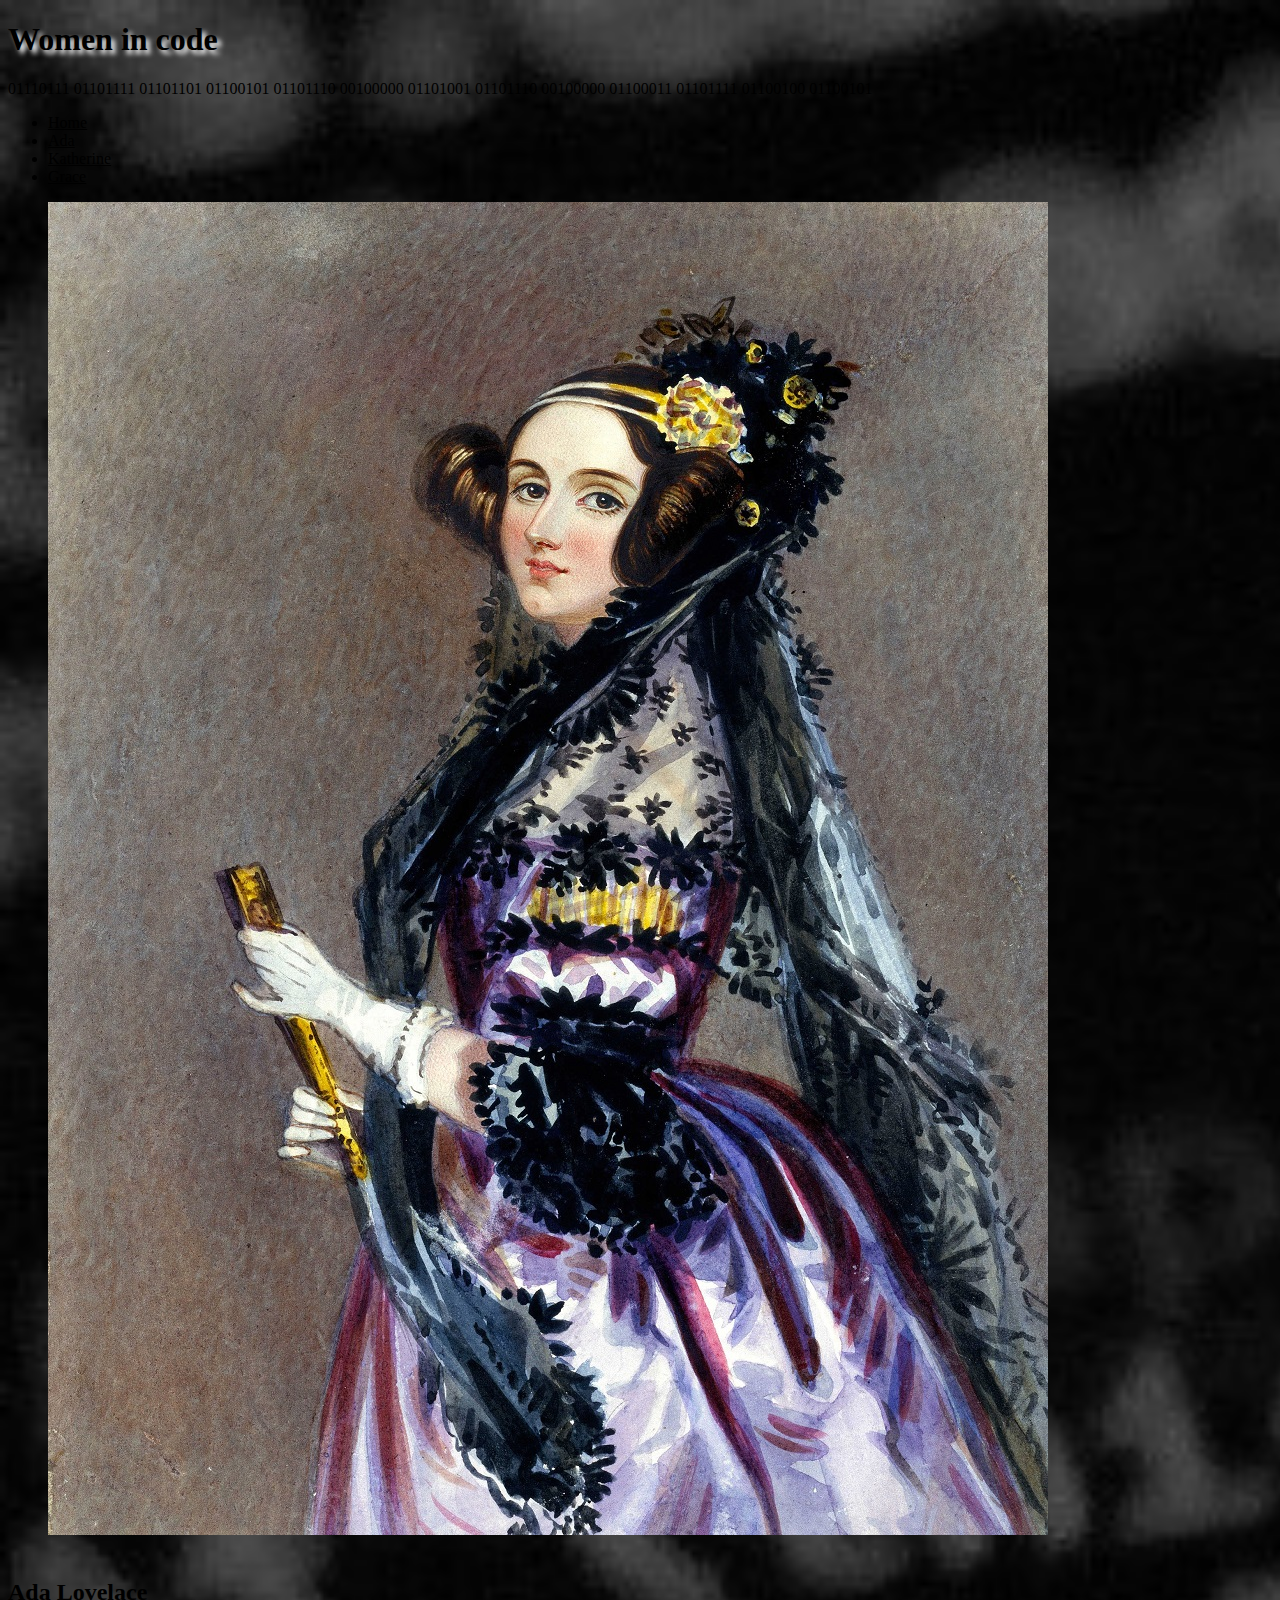
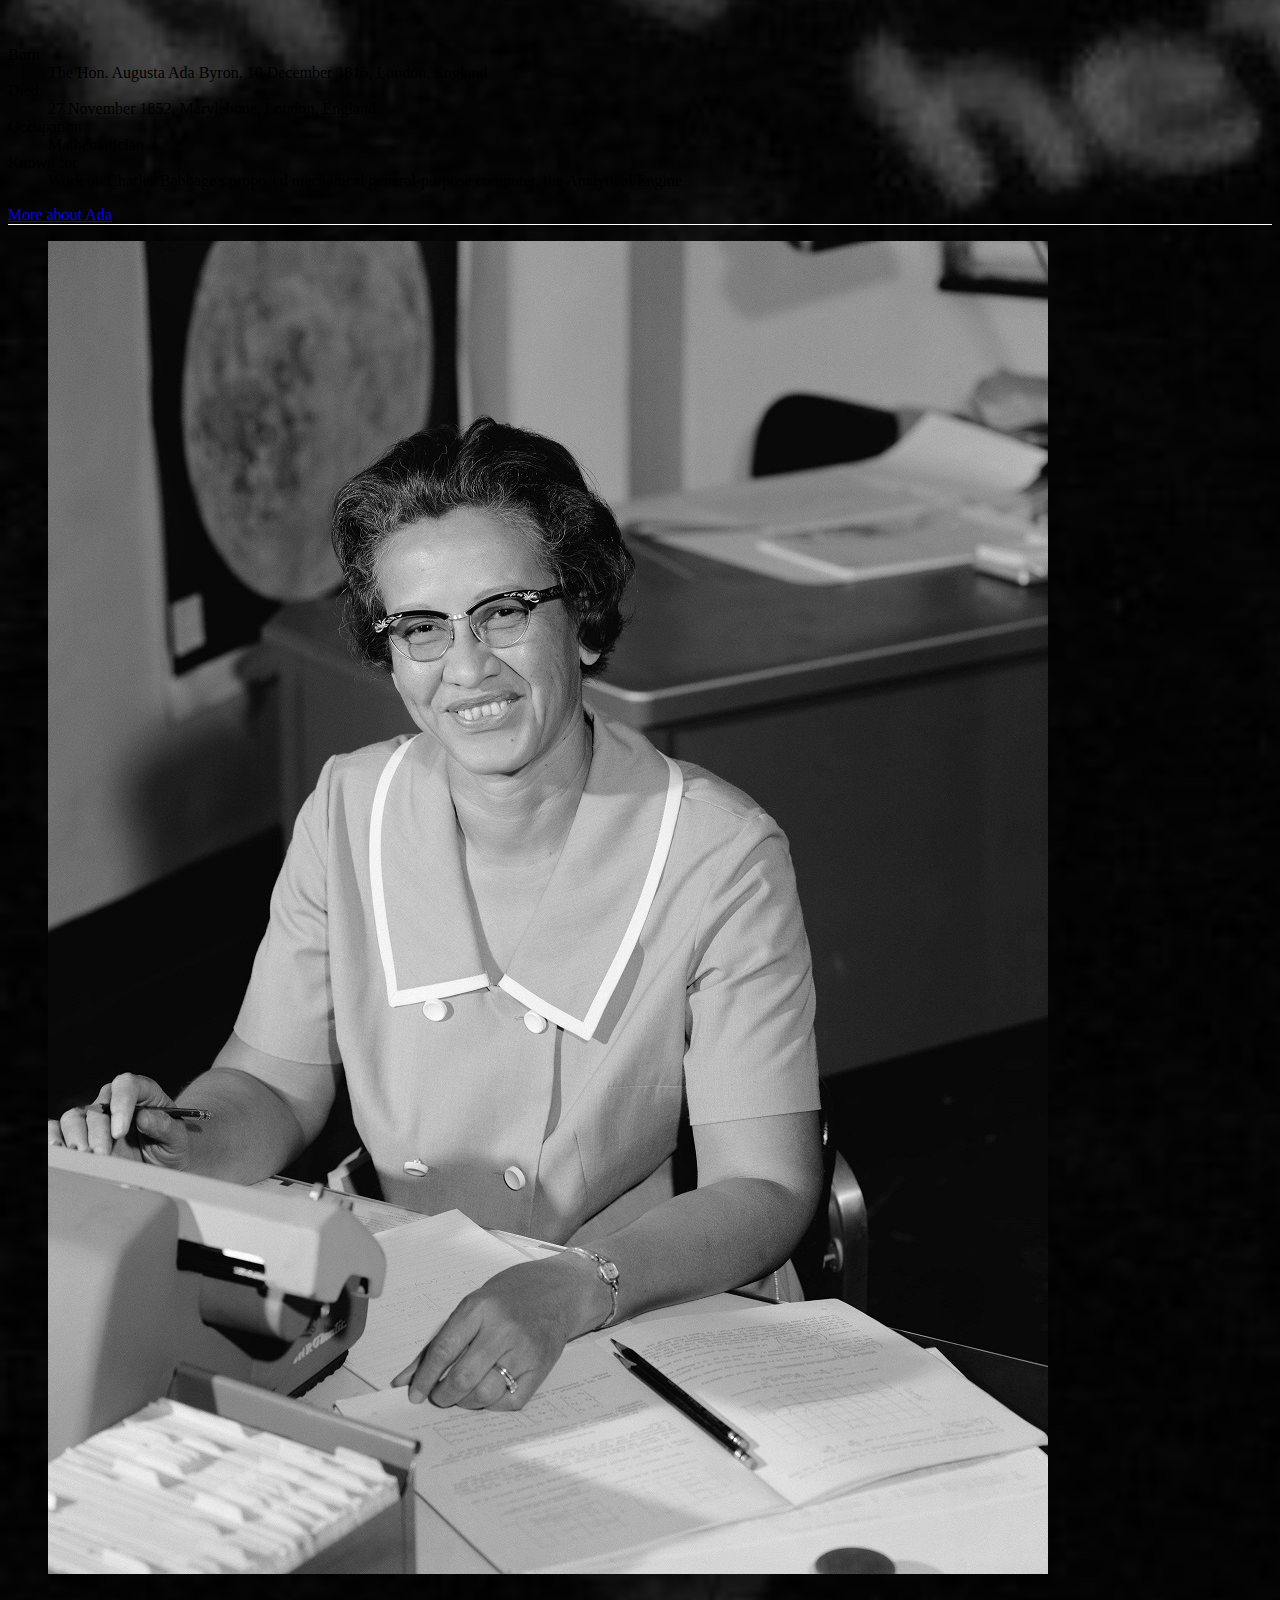
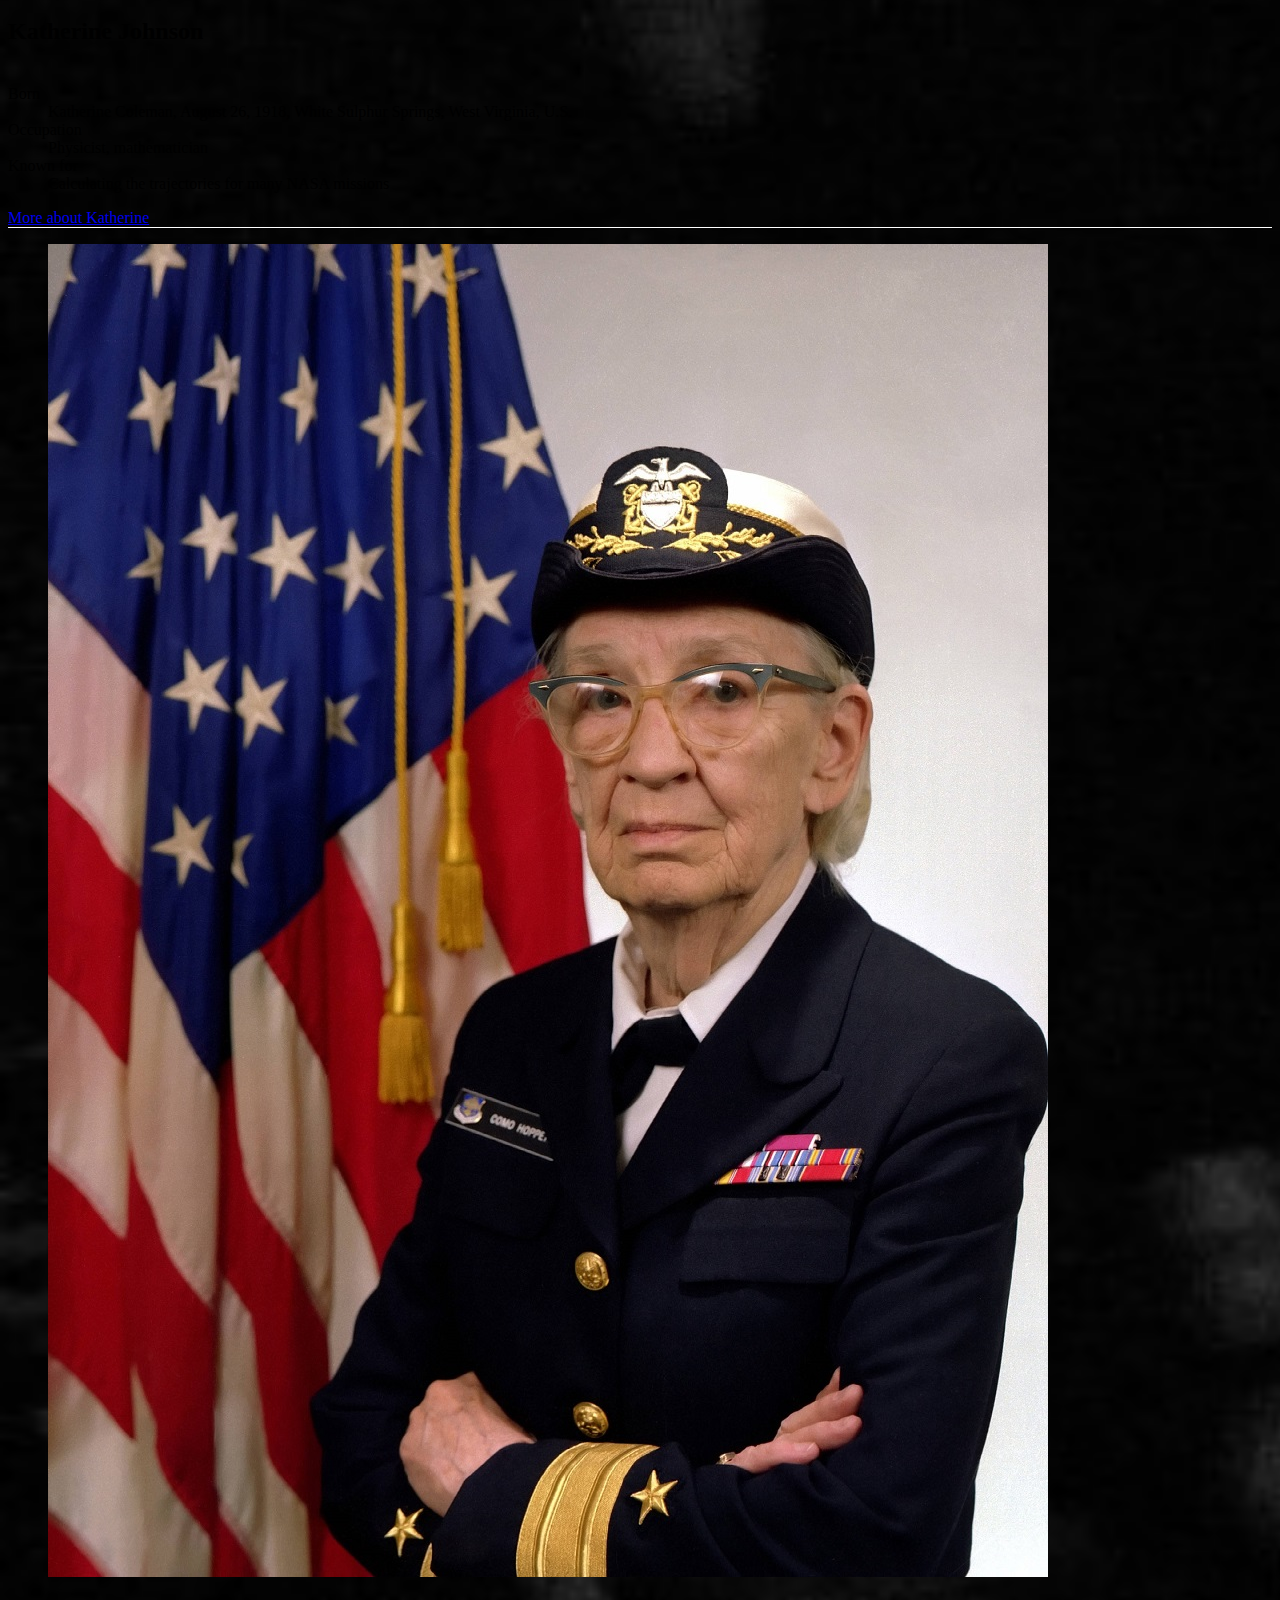
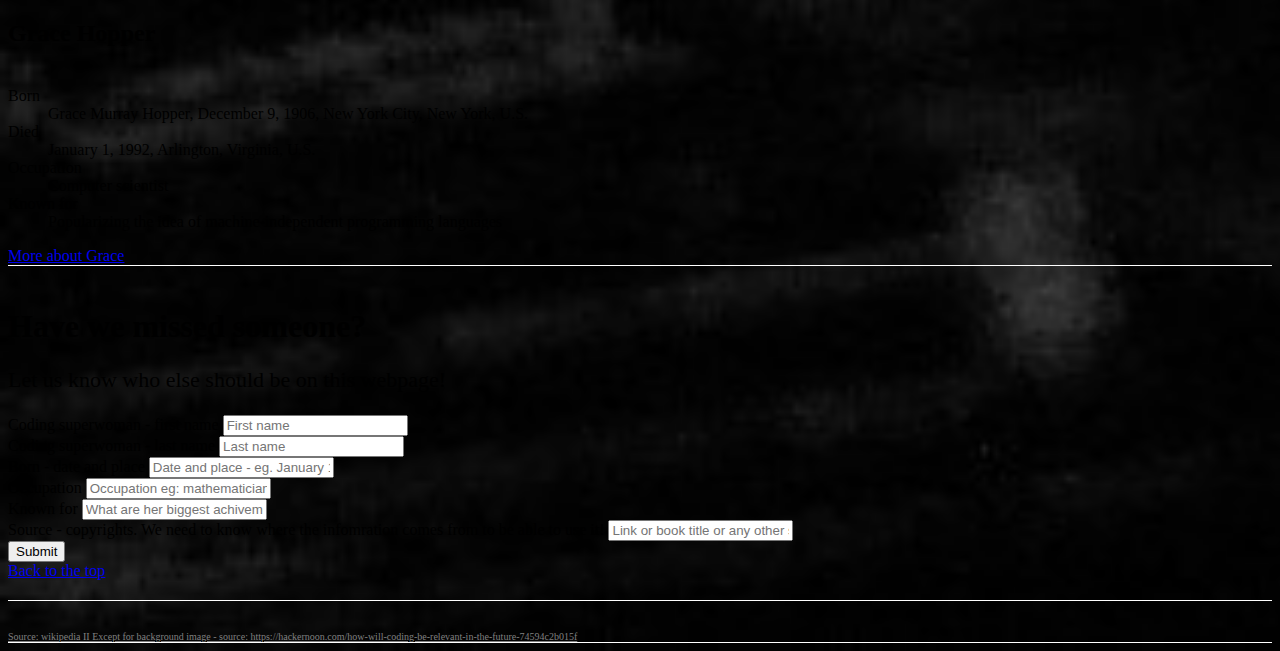
<file: index.html>
﻿
<!DOCTYPE HTML>

<html lang="en-GB">

<head>
	<title> Women in code </title>
	<link rel="stylesheet" href="https://stackpath.bootstrapcdn.com/bootstrap/4.1.3/css/bootstrap.min.css" integrity="sha384-MCw98/SFnGE8fJT3GXwEOngsV7Zt27NXFoaoApmYm81iuXoPkFOJwJ8ERdknLPMO" crossorigin="anonymous">
	<link href="css/home-style.css" rel="stylesheet" />
	<!--	<link rel="stylesheet" media="screen" href="https://fontlibrary.org/face/lato" type="text/css" /> -->



</head>

<!-- JUMBOTRONE  -->
<header class="jumbotron bg-warning">
	<div class="text-center">
		<h1 class="display-2" id="backToTop">Women in code</h1>
		<p class="text-muted">
			01110111 01101111 01101101 01100101 01101110 00100000 01101001 01101110 00100000 01100011 01101111 01100100 01100101
		</p>
	</div>
	<ul class="nav nav-tabs">
		<li class="nav-item">
			<a class="nav-link active" href="index.html">Home</a>
		</li>
		<li class="nav-item">
			<a class="nav-link" href="ada.html">Ada</a>
		</li>
		<li class="nav-item">
			<a class="nav-link" href="katherine.html">Katherine</a>
		</li>
		<li class="nav-item">
			<a class="nav-link" href="grace.html">Grace</a>
		</li>
	</ul>
</header>

<!-- 1ST CONTAINER - ADA  -->
<div class="container">
	<div class="row bg-secondary">

		<div class="col-md-3">
			<figure>
				<a href="ada.html">
					<img class="img-fluid tilt" src="images/ada.jpg" alt="Portrait of Ada Lovelace. Ada is a painting wearing a flowery gown." />
				</a>
			</figure>
		</div> <!-- col-md-3-->

		<div class="col-md-8">
			<header>
				<h2 class="display-4">Ada Lovelace</h2>
			</header>

			<dl class="row">
				<dt class="col-sm-3">Born</dt>
				<dd class="col-sm-9">The Hon. Augusta Ada Byron, 10 December 1815, London, England</dd>
				<dt class="col-sm-3">Died</dt>
				<dd class="col-sm-9"> 27 November 1852, Marylebone, London, England </dd>
				<dt class="col-sm-3">Occupation</dt>
				<dd class="col-sm-9"> Mathematician </dd>
				<dt class="col-sm-3">Known for</dt>
				<dd class="col-sm-9"> Work on Charles Babbage's proposed mechanical general-purpose computer, the Analytical Engine </dd>
			</dl>

			<div class="text-right">
				<a href="ada.html" class="badge badge-primary" id="badgeAda">More about Ada</a>
			</div> <!-- badge-->

		</div> <!-- col-md-8-->
	</div> <!-- row-->
</div> <!-- container-->

<!-- 2ND CONTAINER - KATHERINE  -->
<div class="container">
	<div class="row bg-secondary">

		<div class="col-md-3">
			<figure>
				<a href="katherine.html">
					<img class="img-fluid tilt" src="images/katherine.jpg" alt="Portrait of Katherine Johnson." />
				</a>
			</figure>
		</div> <!-- col-md-3-->

		<div class="col-md-8">
			<header>
				<h2 class="display-4">Katherine Johnson</h2>
			</header>
			<dl class="row">
				<dt class="col-sm-3">Born</dt>
				<dd class="col-sm-9">Katherine Coleman, August 26, 1918, White Sulphur Springs, West Virginia, U.S.</dd>
				<dt class="col-sm-3">Occupation</dt>
				<dd class="col-sm-9"> Physicist, mathematician </dd>
				<dt class="col-sm-3">Known for</dt>
				<dd class="col-sm-9"> Calculating the trajectories for many NASA missions </dd>
			</dl>

			<div class="text-right">
				<a href="katherine.html" class="badge badge-primary" id="badgeKat">More about Katherine</a>
			</div>
			<!--badge-->
		</div> <!-- col-md-8-->

	</div><!-- row-->
</div> <!-- container-->


<!-- 3RD CONTAINER - GRACE  -->
<div class="container">
	<div class="row bg-secondary">

		<div class="col-md-3">
			<figure>
				<a href="grace.html">
					<img class="img-fluid tilt" src="images/grace.jpg" alt="Portrait of Grace Hopper. Grace is looking stern in her Navy uniform." />
				</a>
			</figure>
		</div> <!-- col-md-3-->

		<div class="col-md-8">
			<header>
				<h2 class="display-4">Grace Hopper</h2>
			</header>

			<dl class="row">
				<dt class="col-sm-3">Born</dt>
				<dd class="col-sm-9">Grace Murray Hopper, December 9, 1906, New York City, New York, U.S.</dd>
				<dt class="col-sm-3">Died</dt>
				<dd class="col-sm-9"> January 1, 1992, Arlington, Virginia, U.S. </dd>
				<dt class="col-sm-3">Occupation</dt>
				<dd class="col-sm-9"> Computer scientist </dd>
				<dt class="col-sm-3">Known for</dt>
				<dd class="col-sm-9"> Popularizing the idea of machine-independent programming languages </dd>
			</dl>

			<div class="text-right">
				<a href="grace.html" class="badge badge-primary" id="badgeGrace">More about Grace</a>
			</div>
			<!--badge-->

		</div> <!-- col-md-8-->
	</div> <!-- row-->
</div> <!-- container-->


<!-- 4TH CONTAINER - FORM  -->

<div class="container bg-light" id="form">
	<h1 class="text-muted display-4"> Have we missed someone? </h1>
	<p> Let us know who else should be on this webpage! </p>

	<form>
		<div class="form-group">
			<label for="firstName" class="font-weight-bold"> Coding superwoman - first name </label>
			<input type="text" class="form-control" id="firstName" placeholder="First name">
		</div>
		<div class="form-group">
			<label for="lastName" class="font-weight-bold"> Coding superwoman - last name </label>
			<input type="text" class="form-control" id="lastName" placeholder="Last name">
		</div>
		<div class="form-group">
			<label for="dob" class="font-weight-bold"> Born - date and place </label>
			<input type="text" class="form-control" id="dob" placeholder="Date and place - eg. January 1, 1992, Arlington, Virginia, U.S">
		</div>
		<div class="form-group">
			<label for="occupation" class="font-weight-bold"> Occupation </label>
			<input type="text" class="form-control" id="occupation" placeholder="Occupation eg: mathematician, computer scientist">
		</div>
		<div class="form-group">
			<label for="knownFor" class="font-weight-bold"> Known for </label>
			<input type="text" class="form-control" id="knownFor" placeholder="What are her biggest achivements?">
		</div>
		<div class="form-group">
			<label for="source" class="font-weight-bold"> Source - copyrights. We need to know where the infomration comes from to be able to use it! </label>
			<input type="text" class="form-control" id="source" placeholder="Link or book title or any other source eg. www.aboutada.com">
		</div>
		<button class="btn btn-success" type="submit">Submit</button>
	</form>
	<div class="text-center">
		<a href="#backToTop" class="text-center text-secondary">Back to the top</a>
	</div>
</div>
<!--form -->

<!-- 5TH CONTAINER - FOOTER  -->
<footer class="container text-center text-muted">
	<a href="https://hackernoon.com/how-will-coding-be-relevant-in-the-future-74594c2b015f">Source: wikipedia II Except for background image - source: https://hackernoon.com/how-will-coding-be-relevant-in-the-future-74594c2b015f</a>
</footer>
</body>

</html>
</file>
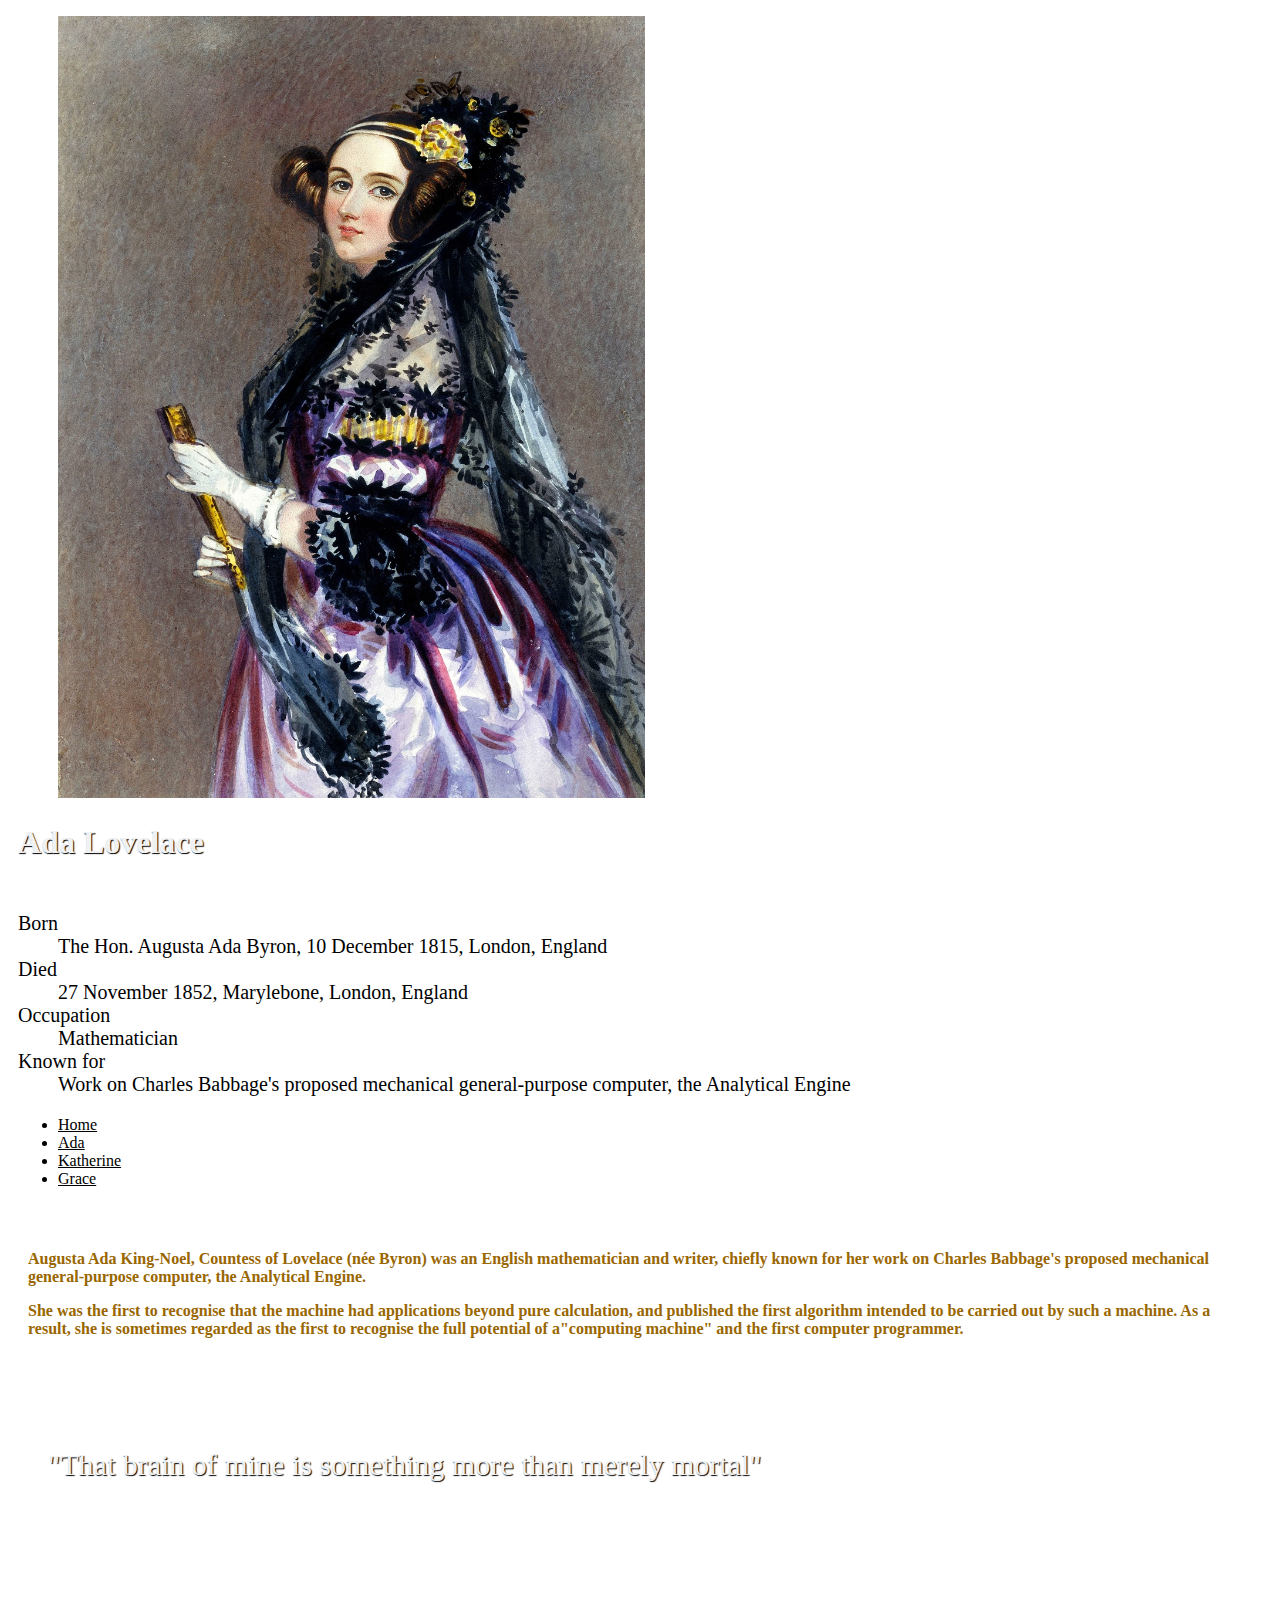
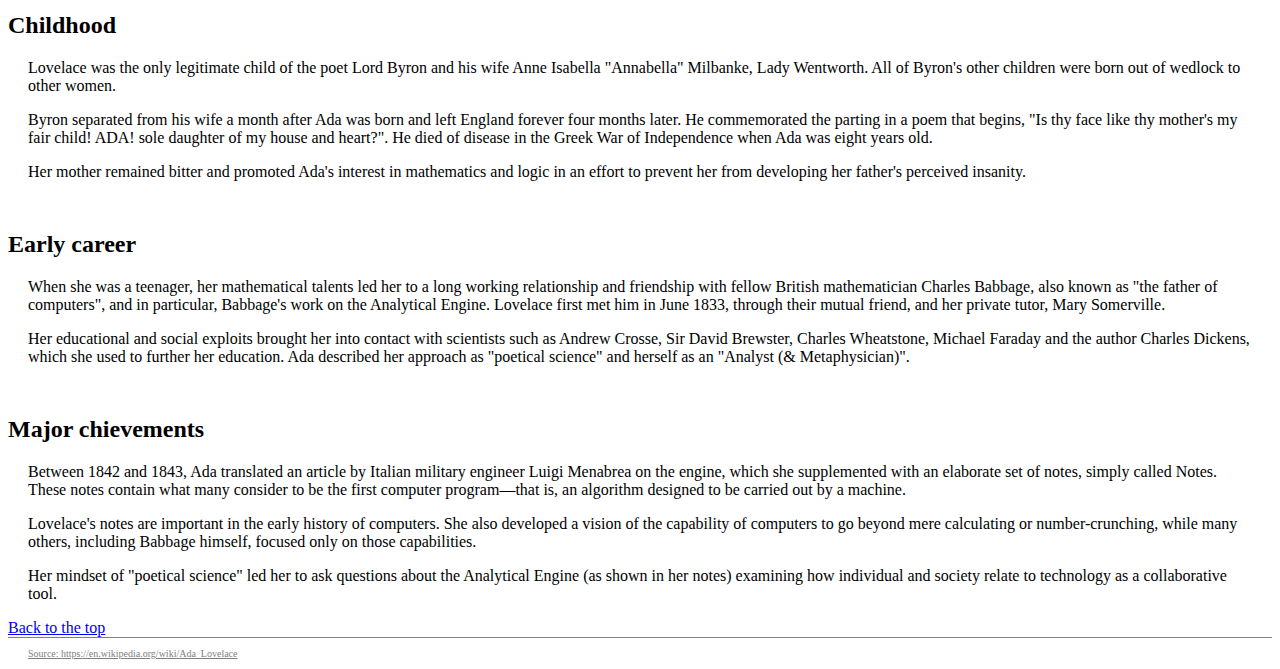
<file: ada.html>
<!DOCTYPE HTML>

<html lang="en-GB">

<head>
  <title> Ada Lovelace </title>
  <link href="css/page.css" rel="stylesheet" />
  <meta name="viewport" content="width=device-width, initial-scale=1.0">
  <link rel="stylesheet" href="https://stackpath.bootstrapcdn.com/bootstrap/4.1.3/css/bootstrap.min.css" integrity="sha384-MCw98/SFnGE8fJT3GXwEOngsV7Zt27NXFoaoApmYm81iuXoPkFOJwJ8ERdknLPMO" crossorigin="anonymous">
  <link href="css/page.css" rel="stylesheet" />
</head>

<body>

  <!-- JUMBOTRON  -->
  <div class="jumbotron bg-warning">
    <article>
      <div class="row ">
        <div class="col-md-1">
        </div> <!-- col-md-1-->

        <div class="col-md-4">
          <figure>
            <img class="img-fluid" src="images/ada.jpg" alt="Portrait of Ada Lovelace.Ada is a painting wearing a flowery gown." id="img" />
          </figure>
        </div> <!-- col-md-4-->

        <div class="col-md-7">
          <header>
            <h1 class="display-3" id="backToTop">Ada Lovelace</h1>
          </header>
          <dl class="row">
            <dt class="col-sm-3">Born</dt>
            <dd class="col-sm-9">The Hon. Augusta Ada Byron, 10 December 1815, London, England</dd>
            <dt class="col-sm-3">Died</dt>
            <dd class="col-sm-9"> 27 November 1852, Marylebone, London, England </dd>
            <dt class="col-sm-3">Occupation</dt>
            <dd class="col-sm-9"> Mathematician </dd>
            <dt class="col-sm-3">Known for</dt>
            <dd class="col-sm-9"> Work on Charles Babbage's proposed mechanical general-purpose computer, the Analytical Engine </dd>
          </dl> <!--  end of row for key facts table-->
        </div> <!-- col-md-7-->
      </div> <!-- row for jumbo-->
    </article>

    <!-- NAV IN JUMBOTRON  -->

    <ul class="nav nav-tabs">
      <li class="nav-item">
        <a class="nav-link" href="index.html">Home</a>
      </li>
      <li class="nav-item">
        <a class="nav-link active" href="ada.html">Ada</a>
      </li>
      <li class="nav-item">
        <a class="nav-link" href="katherine.html">Katherine</a>
      </li>
      <li class="nav-item">
        <a class="nav-link" href="grace.html">Grace</a>
      </li>
    </ul>
  </div>

  <!-- 1ST CONTAINER BELOW JUMBOTRON  -->

  <article>
    <div class="container">
      <div class="row">

        <div class="col-md-8 lead">
          <div id="intro">
            <p><strong> Augusta Ada King-Noel, Countess of Lovelace (née Byron) was an English mathematician and writer, chiefly known for her work on Charles Babbage's proposed mechanical general-purpose computer, the Analytical Engine. </strong></p>
            <p> <strong> She was the first to recognise that the machine had applications beyond pure calculation, and published the first algorithm intended to be carried out by such a machine. As a result, she is sometimes regarded as the first to
                recognise the full potential of a"computing machine" and the first computer programmer. </strong> </p>
          </div> <!-- end of #intro -->
        </div> <!-- col-md-8-->

        <div class="col-md-4 lead bg-secondary text-center" id="quote">
          <blockquote>"That brain of mine is something more than merely mortal"</blockquote>
        </div>
        <!--col-md-4 lead"-->

      </div> <!-- end of row -->
    </div> <!-- end of container -->

    <!-- 2ND CONTAINER BELOW JUMBOTRON  -->

    <div class="container">
      <div class="row">

        <div class="col-md-4 lead">
          <h2>Childhood</h2>
          <p>Lovelace was the only legitimate child of the poet Lord Byron and his wife Anne Isabella "Annabella" Milbanke, Lady Wentworth. All of Byron's other children were born out of wedlock to other women. </p>
          <p> Byron separated from his wife a month after Ada was born and left England forever four months later. He commemorated the parting in a poem that begins, "Is thy face like thy mother's my fair child! ADA! sole daughter of my house and
            heart?". He died of disease in the Greek War of Independence when Ada was eight years old.</p>
          <p>Her mother remained bitter and promoted Ada's interest in mathematics and logic in an effort to prevent her from developing her father's perceived insanity.</p>
        </div> <!-- col-md-4-->

        <div class="col-md-4 lead">
          <h2>Early career</h2>
          <p> When she was a teenager, her mathematical talents led her to a long working relationship and friendship with fellow British mathematician Charles Babbage, also known as "the father of computers", and in particular, Babbage's work on
            the Analytical Engine. Lovelace first met him in June 1833, through their mutual friend, and her private tutor, Mary Somerville. </p>
          <p> Her educational and social exploits brought her into contact with scientists such as Andrew Crosse, Sir David Brewster, Charles Wheatstone, Michael Faraday and the author Charles Dickens, which she used to further her education. Ada
            described her approach as "poetical science" and herself as an "Analyst (& Metaphysician)".</p>
        </div> <!-- col-md-4-->

        <div class="col-md-4 lead">
          <h2>Major chievements</h2>
          <p>Between 1842 and 1843, Ada translated an article by Italian military engineer Luigi Menabrea on the engine, which she supplemented with an elaborate set of notes, simply called Notes. These notes contain what many consider to be the
            first computer program—that is, an algorithm designed to be carried out by a machine.</p>
          <p>Lovelace's notes are important in the early history of computers. She also developed a vision of the capability of computers to go beyond mere calculating or number-crunching, while many others, including Babbage himself, focused only
            on those capabilities.</p>
          <p> Her mindset of "poetical science" led her to ask questions about the Analytical Engine (as shown in her notes) examining how individual and society relate to technology as a collaborative tool.</p>
        </div> <!-- col-md-4-->
      </div> <!-- row-->
      <div class="text-center">
  <a href="#backToTop" class="text-center text-secondary">Back to the top</a>
</div>
    </div> <!-- container-->
  </article>


  <!-- 3RD CONTAINER -FOOTER  -->
  <footer class="container text-center text-secondary">
    <p>
      <a href="https://en.wikipedia.org/wiki/Ada_Lovelace">Source: https://en.wikipedia.org/wiki/Ada_Lovelace</a>
    </p>
  </footer>

</body>

</html>
</file>
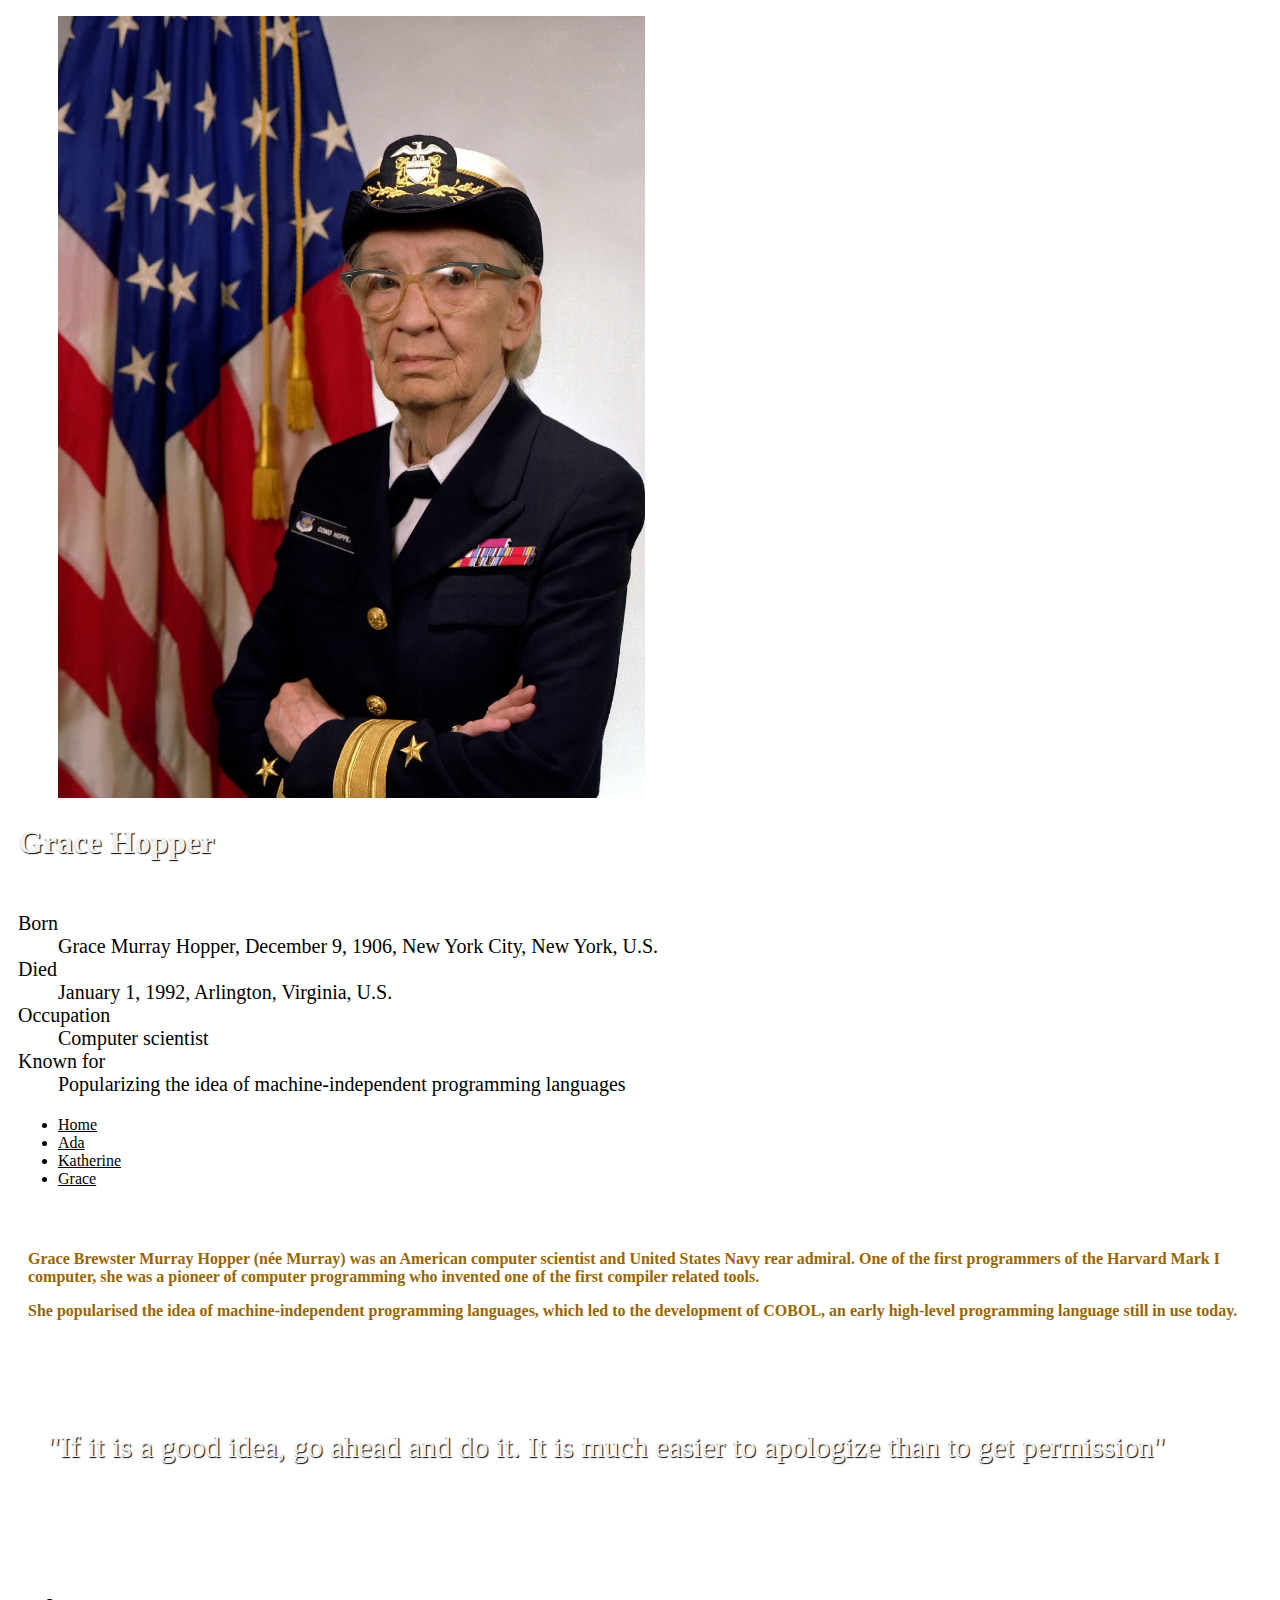
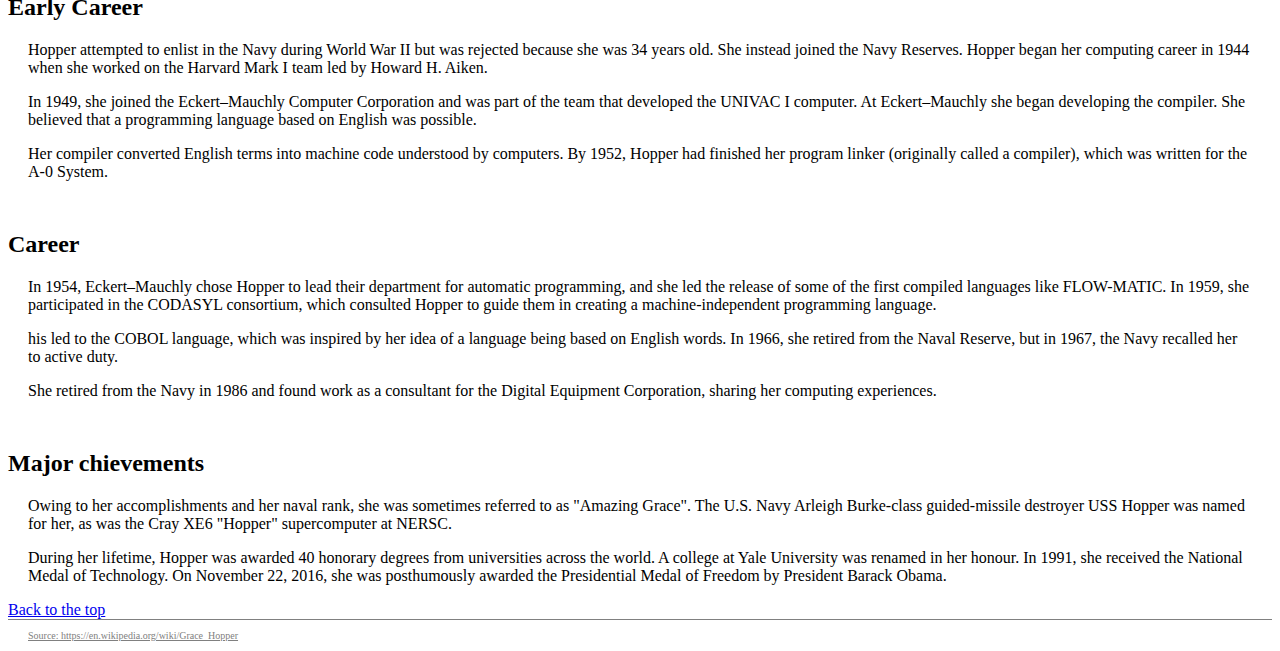
<file: grace.html>
<!DOCTYPE HTML>

<html lang="en-GB">

<head>
  <title> Grace Hopper </title>
  <link href="css/page.css" rel="stylesheet" />
  <meta name="viewport" content="width=device-width, initial-scale=1.0">
  <link rel="stylesheet" href="https://stackpath.bootstrapcdn.com/bootstrap/4.1.3/css/bootstrap.min.css" integrity="sha384-MCw98/SFnGE8fJT3GXwEOngsV7Zt27NXFoaoApmYm81iuXoPkFOJwJ8ERdknLPMO" crossorigin="anonymous">
  <link href="css/page.css" rel="stylesheet" />
</head>

<body>

  <!-- JUMBOTRON  -->
  <div class="jumbotron bg-warning">
    <article>
      <div class="row ">
        <div class="col-md-1">
        </div> <!-- col-md-1-->

        <div class="col-md-4">
          <figure>
            <img class="img-fluid" src="images/grace.jpg" alt="Grace Murray Hopper.  Grace is looking stern in her Navy uniform." id="img" />
          </figure>
        </div> <!-- col-md-4-->

        <div class="col-md-7">
          <header>
            <h1 class="display-3" id="backToTop">Grace Hopper</h1>
          </header>
          <dl class="row">
            <dt class="col-sm-3">Born</dt>
            <dd class="col-sm-9">Grace Murray Hopper, December 9, 1906, New York City, New York, U.S.</dd>
            <dt class="col-sm-3">Died</dt>
            <dd class="col-sm-9"> January 1, 1992, Arlington, Virginia, U.S. </dd>
            <dt class="col-sm-3">Occupation</dt>
            <dd class="col-sm-9"> Computer scientist </dd>
            <dt class="col-sm-3">Known for</dt>
            <dd class="col-sm-9"> Popularizing the idea of machine-independent programming languages </dd>
          </dl> <!--  end of row for key facts table-->
        </div> <!-- col-md-7-->
      </div> <!-- row for jumbo-->
    </article>

    <!-- NAV IN JUMBOTRON  -->

    <ul class="nav nav-tabs">
      <li class="nav-item">
        <a class="nav-link" href="index.html">Home</a>
      </li>
      <li class="nav-item">
        <a class="nav-link " href="ada.html">Ada</a>
      </li>
      <li class="nav-item">
        <a class="nav-link" href="katherine.html">Katherine</a>
      </li>
      <li class="nav-item">
        <a class="nav-link active" href="grace.html">Grace</a>
      </li>
    </ul>
  </div>

  <!-- 1ST CONTAINER BELOW JUMBOTRON  -->

  <article>
    <div class="container">
      <div class="row">

        <div class="col-md-8 lead">
          <div id="intro">
            <p><strong> Grace Brewster Murray Hopper (née Murray) was an American computer scientist and United States Navy rear admiral. One of the first programmers of the Harvard Mark I computer, she was a pioneer of computer programming who
                invented one of the first compiler related tools. </strong></p>
            <p> <strong> She popularised the idea of machine-independent programming languages, which led to the development of COBOL, an early high-level programming language still in use today. </strong> </p>
          </div> <!-- end of #intro -->
        </div> <!-- col-md-8-->

        <div class="col-md-4 lead bg-secondary text-center" id="quote">
          <blockquote>"If it is a good idea, go ahead and do it. It is much easier to apologize than to get permission"</blockquote>
        </div>
        <!--col-md-4 lead"-->

      </div> <!-- end of row -->
    </div> <!-- end of container -->

    <!-- 2ND CONTAINER BELOW JUMBOTRON  -->

    <div class="container">
      <div class="row">

        <div class="col-md-4 lead">
          <h2>Early Career</h2>
          <p>Hopper attempted to enlist in the Navy during World War II but was rejected because she was 34 years old. She instead joined the Navy Reserves. Hopper began her computing career in 1944 when she worked on the Harvard Mark I team led by
            Howard H. Aiken. </p>
          <p> In 1949, she joined the Eckert–Mauchly Computer Corporation and was part of the team that developed the UNIVAC I computer. At Eckert–Mauchly she began developing the compiler. She believed that a programming language based on English
            was possible.</p>
          <p>Her compiler converted English terms into machine code understood by computers. By 1952, Hopper had finished her program linker (originally called a compiler), which was written for the A-0 System.</p>
        </div> <!-- col-md-4-->

        <div class="col-md-4 lead">
          <h2>Career</h2>
          <p> In 1954, Eckert–Mauchly chose Hopper to lead their department for automatic programming, and she led the release of some of the first compiled languages like FLOW-MATIC. In 1959, she participated in the CODASYL consortium, which
            consulted Hopper to guide them in creating a machine-independent programming language. </p>
          <p> his led to the COBOL language, which was inspired by her idea of a language being based on English words. In 1966, she retired from the Naval Reserve, but in 1967, the Navy recalled her to active duty.</p>
          <p>She retired from the Navy in 1986 and found work as a consultant for the Digital Equipment Corporation, sharing her computing experiences.</p>
        </div> <!-- col-md-4-->

        <div class="col-md-4 lead">
          <h2>Major chievements</h2>
          <p>Owing to her accomplishments and her naval rank, she was sometimes referred to as "Amazing Grace". The U.S. Navy Arleigh Burke-class guided-missile destroyer USS Hopper was named for her, as was the Cray XE6 "Hopper" supercomputer at
            NERSC.</p>
          <p>During her lifetime, Hopper was awarded 40 honorary degrees from universities across the world. A college at Yale University was renamed in her honour. In 1991, she received the National Medal of Technology. On November 22, 2016, she
            was posthumously awarded the Presidential Medal of Freedom by President Barack Obama.</p>
        </div> <!-- col-md-4-->

      </div> <!-- row-->

      <div class="text-center">
        <a href="#backToTop" class="text-center text-secondary">Back to the top</a>
      </div>
    </div> <!-- container-->
  </article>

  <!-- 3RD CONTAINER -FOOTER  -->
  <footer class="container text-center">
    <p>
      <a href="https://en.wikipedia.org/wiki/Grace_Hopper">Source: https://en.wikipedia.org/wiki/Grace_Hopper</a>
    </p>
  </footer>


</body>

</html>
</file>
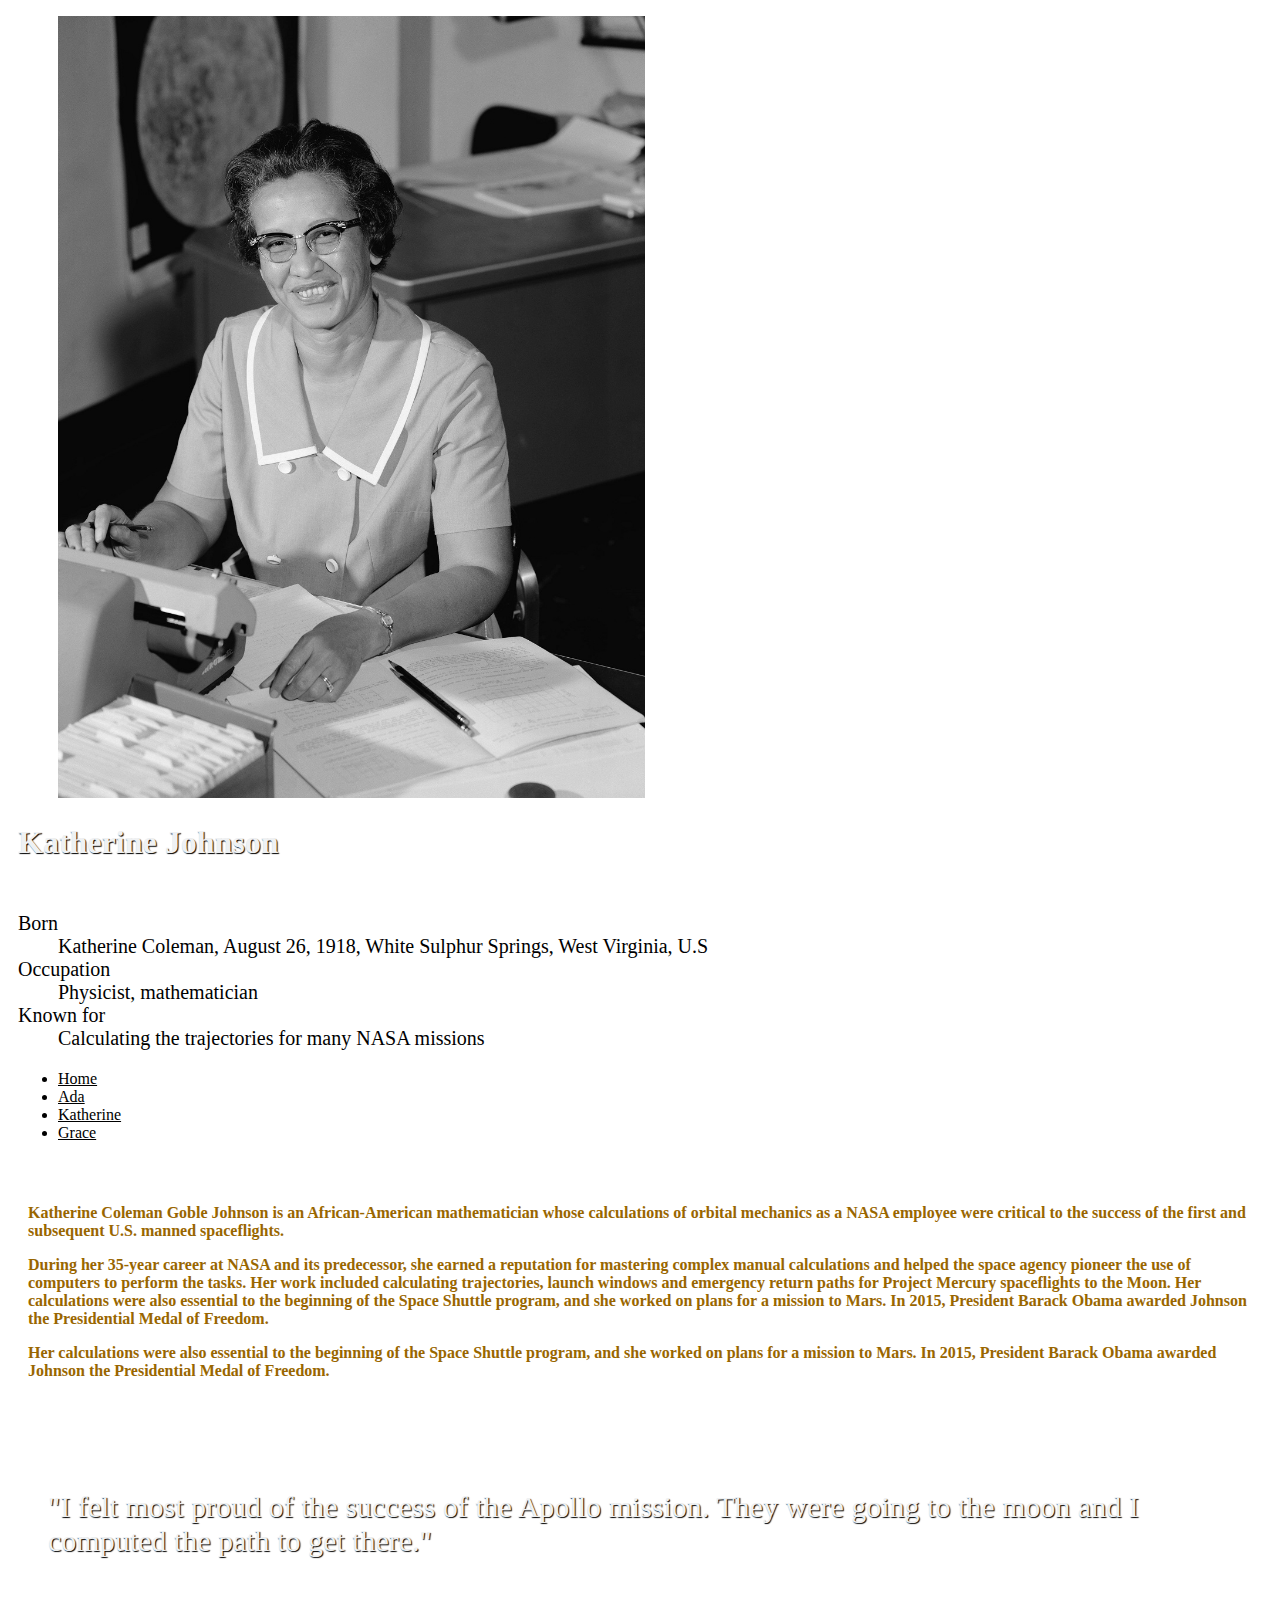
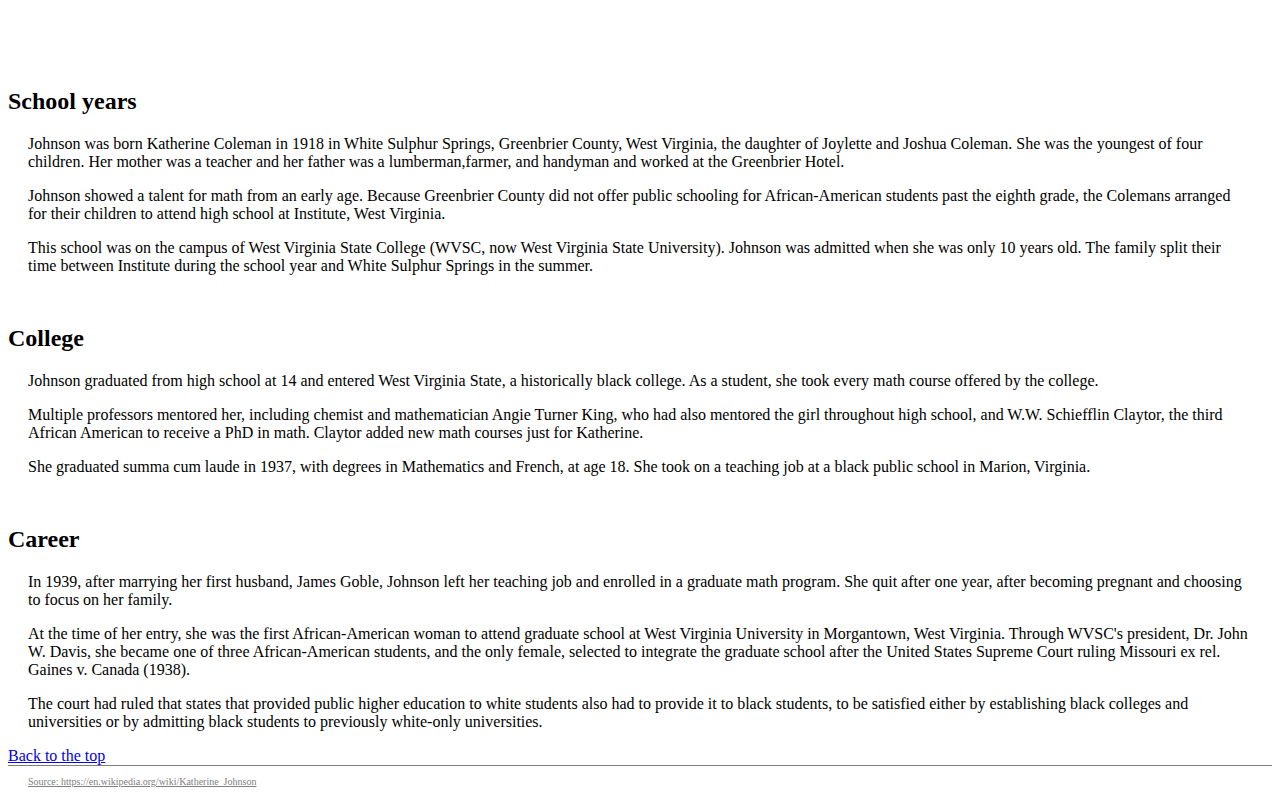
<file: katherine.html>
<!DOCTYPE HTML>

<html lang="en-GB">

<head>
  <title> Katherine Johnson </title>
  <link href="css/page.css" rel="stylesheet" />
  <meta name="viewport" content="width=device-width, initial-scale=1.0">
  <link rel="stylesheet" href="https://stackpath.bootstrapcdn.com/bootstrap/4.1.3/css/bootstrap.min.css" integrity="sha384-MCw98/SFnGE8fJT3GXwEOngsV7Zt27NXFoaoApmYm81iuXoPkFOJwJ8ERdknLPMO" crossorigin="anonymous">
  <link href="css/page.css" rel="stylesheet" />
</head>

<body>

  <!-- JUMBOTRON  -->
  <div class="jumbotron bg-warning">
    <article>
      <div class="row ">
        <div class="col-md-1">
        </div> <!-- col-md-1-->

        <div class="col-md-4">
          <figure>
            <img class="img-fluid" src="images/katherine.jpg" alt="Portrait of Katherine Johnson. Katherine is sitting behind her desk at NASA with a cheeky smile on her face." id="img" />
          </figure>
        </div> <!-- col-md-4-->

        <div class="col-md-7">
          <header>
            <h1 class="display-3" id="backToTop">Katherine Johnson</h1>
          </header>
          <dl class="row">
            <dt class="col-sm-3">Born</dt>
            <dd class="col-sm-9">Katherine Coleman, August 26, 1918, White Sulphur Springs, West Virginia, U.S</dd>
            <dt class="col-sm-3">Occupation</dt>
            <dd class="col-sm-9"> Physicist, mathematician </dd>
            <dt class="col-sm-3">Known for</dt>
            <dd class="col-sm-9"> Calculating the trajectories for many NASA missions</dd>
          </dl> <!--  end of row for key facts table-->
        </div> <!-- col-md-7-->
      </div> <!-- row for jumbo-->
    </article>

    <!-- NAV IN JUMBOTRON  -->

    <ul class="nav nav-tabs">
      <li class="nav-item">
        <a class="nav-link" href="index.html">Home</a>
      </li>
      <li class="nav-item">
        <a class="nav-link " href="ada.html">Ada</a>
      </li>
      <li class="nav-item">
        <a class="nav-link active" href="katherine.html">Katherine</a>
      </li>
      <li class="nav-item">
        <a class="nav-link" href="grace.html">Grace</a>
      </li>
    </ul>
  </div>

  <!-- 1ST CONTAINER BELOW JUMBOTRON  -->

  <article>
    <div class="container">
      <div class="row">

        <div class="col-md-8 lead">
          <div id="intro">
            <p><strong> Katherine Coleman Goble Johnson is an African-American mathematician whose calculations of orbital mechanics as a NASA employee were critical to the success of the first and subsequent U.S. manned spaceflights. </strong></p>
            <p> <strong> During her 35-year career at NASA and its predecessor, she earned a reputation for mastering complex manual calculations and helped the space agency pioneer the use of computers to perform the tasks. Her work included
                calculating trajectories, launch windows and emergency return paths for Project Mercury spaceflights
                to the Moon. Her calculations were also essential to the beginning of the Space Shuttle program, and she worked on plans for a mission to Mars. In 2015, President Barack Obama awarded Johnson the Presidential Medal of Freedom.
              </strong> </p>
            <p> <strong> Her calculations were also essential to the beginning of the Space Shuttle program, and she worked on plans for a mission to Mars. In 2015, President Barack Obama awarded Johnson the Presidential Medal of Freedom. </strong>
            </p>
          </div> <!-- end of #intro -->
        </div> <!-- col-md-8-->

        <div class="col-md-4 lead bg-secondary text-center" id="quote">
          <blockquote>"I felt most proud of the success of the Apollo mission. They were going to the moon and I computed the path to get there."</blockquote>
        </div>
        <!--col-md-4 lead"-->

      </div> <!-- end of row -->
    </div> <!-- end of container -->

    <!-- 2ND CONTAINER BELOW JUMBOTRON  -->

    <div class="container">
      <div class="row">

        <div class="col-md-4 lead">
          <h2> School years </h2>
          <p>Johnson was born Katherine Coleman in 1918 in White Sulphur Springs, Greenbrier County, West Virginia, the daughter of Joylette and Joshua Coleman. She was the youngest of four children. Her mother was a teacher and her father was a
            lumberman,farmer, and handyman and worked at the Greenbrier Hotel.</p>
          <p> Johnson showed a talent for math from an early age. Because Greenbrier County did not offer public schooling for African-American students past the eighth grade, the Colemans arranged for their children to attend high school at
            Institute, West Virginia.</p>
          <p>This school was on the campus of West Virginia State College (WVSC, now West Virginia State University). Johnson was admitted when she was only 10 years old. The family split their time between Institute during the school year and White
            Sulphur Springs in the summer.</p>
        </div> <!-- col-md-4-->

        <div class="col-md-4 lead">
          <h2>College</h2>
          <p>Johnson graduated from high school at 14 and entered West Virginia State, a historically black college. As a student, she took every math course offered by the college.
            <p>Multiple professors mentored her, including chemist and mathematician Angie Turner King, who had also mentored the girl throughout high school, and W.W. Schiefflin Claytor, the third African American to receive a PhD in math. Claytor
              added new math courses just for Katherine.</p>
            <p>She graduated summa cum laude in 1937, with degrees in Mathematics and French, at age 18. She took on a teaching job at a black public school in Marion, Virginia.</p>

        </div> <!-- col-md-4-->

        <div class="col-md-4 lead">
          <h2>Career</h2>
          <p>In 1939, after marrying her first husband, James Goble, Johnson left her teaching job and enrolled in a graduate math program. She quit after one year, after becoming pregnant and choosing to focus on her family. </p>
          <p>At the time of her entry, she was the first African-American woman to attend graduate school at West Virginia University in Morgantown, West Virginia. Through WVSC's president, Dr. John W. Davis, she became one of three African-American
            students, and the only female, selected to integrate the graduate school after the United States Supreme Court ruling Missouri ex rel. Gaines v. Canada (1938).</p>
          <p>The court had ruled that states that provided public higher education to white students also had to provide it to black students, to be satisfied either by establishing black colleges and universities or by admitting black students to
            previously white-only universities.</p>
        </div> <!-- col-md-4-->

      </div> <!-- row-->
      <div class="text-center">
        <a href="#backToTop" class="text-center text-secondary">Back to the top</a>
      </div>
    </div> <!-- container-->
  </article>

  <!-- 3RD CONTAINER - FOOTER  -->
  <footer class="container text-center">
    <p>
      <a href="https://en.wikipedia.org/wiki/Katherine_Johnson">Source: https://en.wikipedia.org/wiki/Katherine_Johnson</a>
    </p>
  </footer>

</body>

</html>
</file>
<file: css/home-style.css>
.jumbotron {
  margin: 0px;
  padding: 0px;
  max-height: 50vh;
}

.jumbotron h1 {
  text-shadow: 4px 4px 5px white;
}

.nav-link {
  color: black;
}

body {
  background: url("../images/background(2).jpg");
  background-repeat: no-repeat;
  background-size: cover;
  border-radius: 0;
}

h2 {
  padding-top: 20px;
  padding-bottom: 20px;
}

.container {
  border-bottom: 1px solid white;
}

#badgeGrace, #badgeAda, #badgeKat {
  min-width: 150px;
  padding-top: 10px;
  padding-bottom: 10px;
}

#form {
  padding-top: 20px;
  padding-bottom: 20px;
}

#form p {
  font-size: 22px;
}

footer {
  font-size: 10px;
  margin-top: 30px;
}

footer a {
  color: grey;
}

.tilt {
  -webkit-transition: all 0.5s ease;
  -moz-transition: all 0.5s ease;
  -o-transition: all 0.5s ease;
  -ms-transition: all 0.5s ease;
  transition: all 0.5s ease;
}

.tilt:hover {
  -webkit-transform: rotate(-10deg);
  -moz-transform: rotate(-10deg);
  -o-transform: rotate(-10deg);
  -ms-transform: rotate(-10deg);
  transform: rotate(-10deg);
}

.carousel p {
  margin-left: 10px;
  margin-right: 10px;
}

.carousel img {
 height: 70vh;
 width: auto;
}

/*
 vertical-align: middle;
 object-fit: cover;
 overflow: hidden;
}
</file>
<file: css/page.css>
.jumbotron {
  margin: 0px;
  padding: 0px;
  padding-left: 10px;
}

.jumbotron h1 {
  color: #eff1f3;
  text-shadow: 1px 1px 1px black;
}

.jumbotron dl {
  font-size: 20px;
  padding-top: 30px;
}

#img {
  max-width: 50%;
}

.nav-link {
  color: black;
}

.container h2 {
  padding-top: 30px;
}

.container p {
  padding-left: 20px;
  padding-right: 20px;
}

#intro {
  padding-top: 30px;
  color: #996600;
}

#quote {
  margin-top: 30px;
  padding-top: 50px;
  padding-bottom: 50px;
  color: #eff1f3;
  text-shadow: 1px 1px 1px black;
  font-size: 30px;
}

footer {
  font-size: 10px;
  border-top: 1px solid grey;
}

footer a {
  color: grey;
}
</file>
